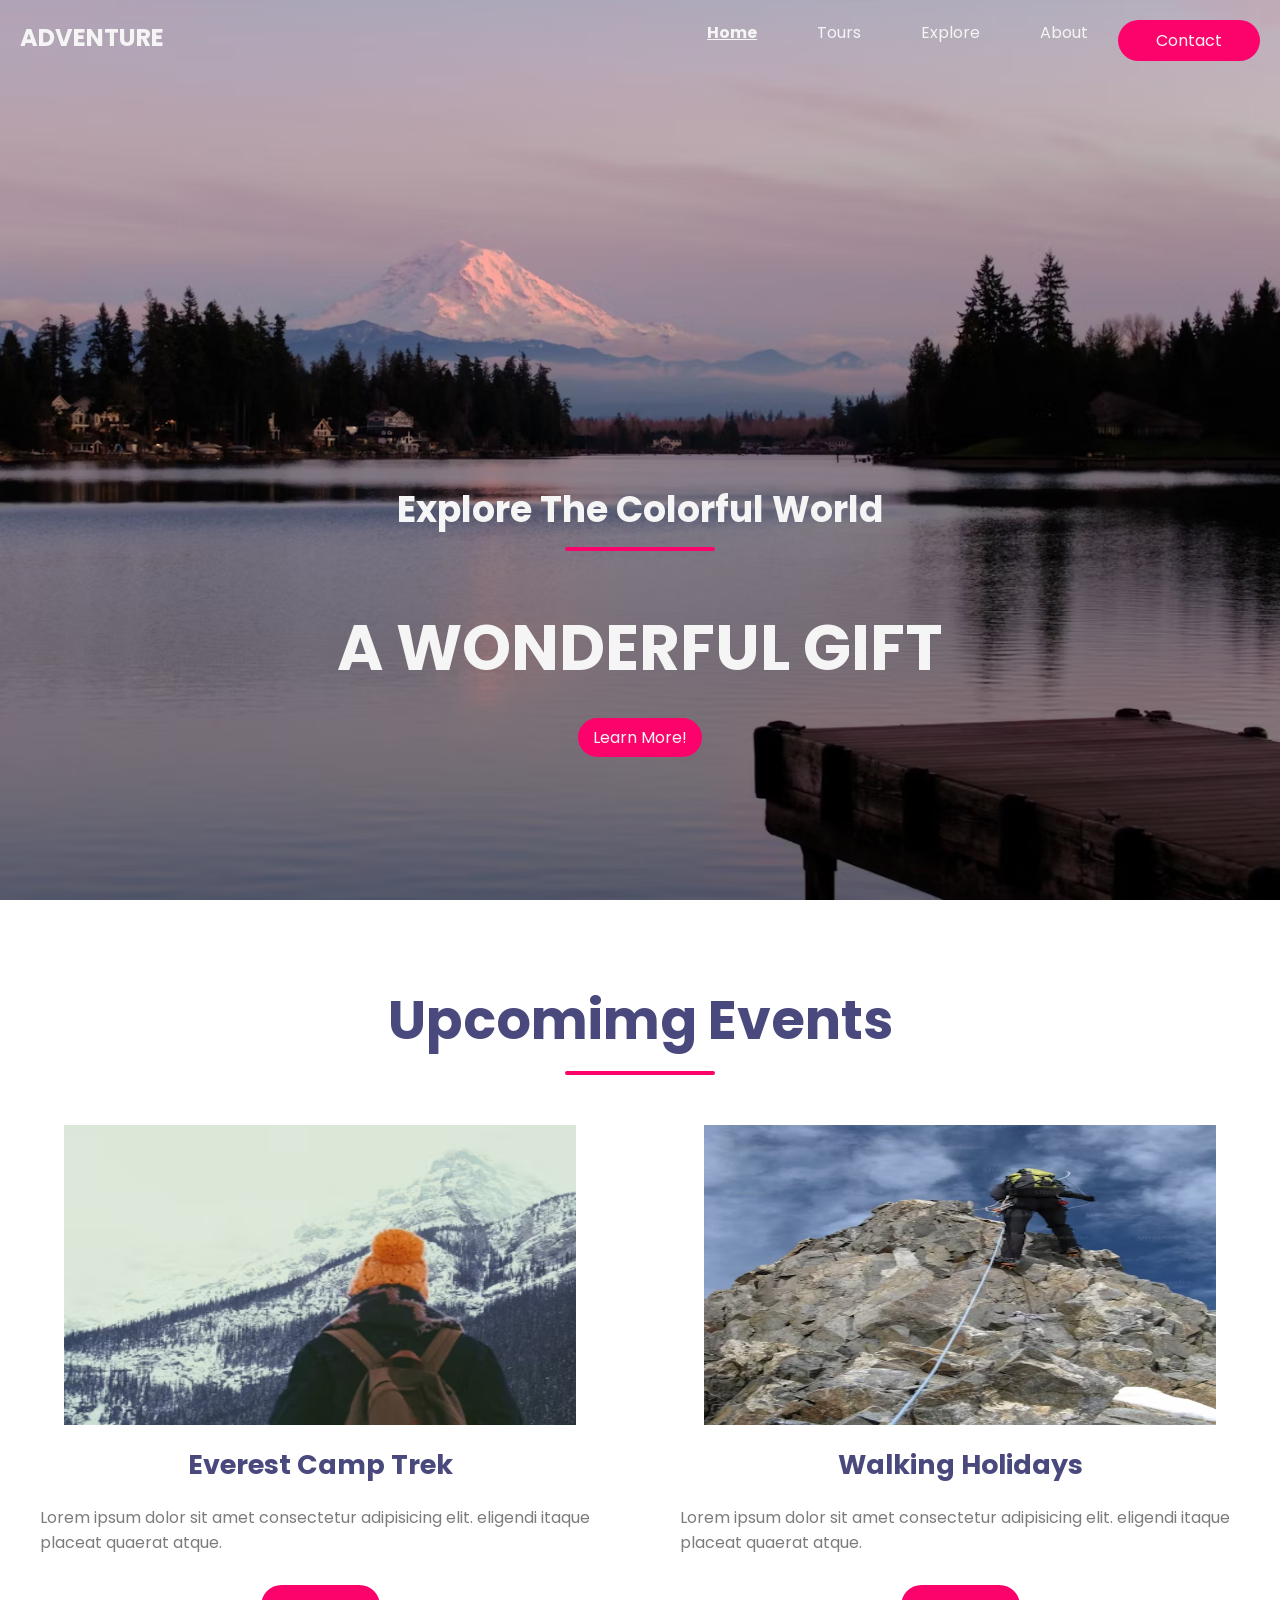
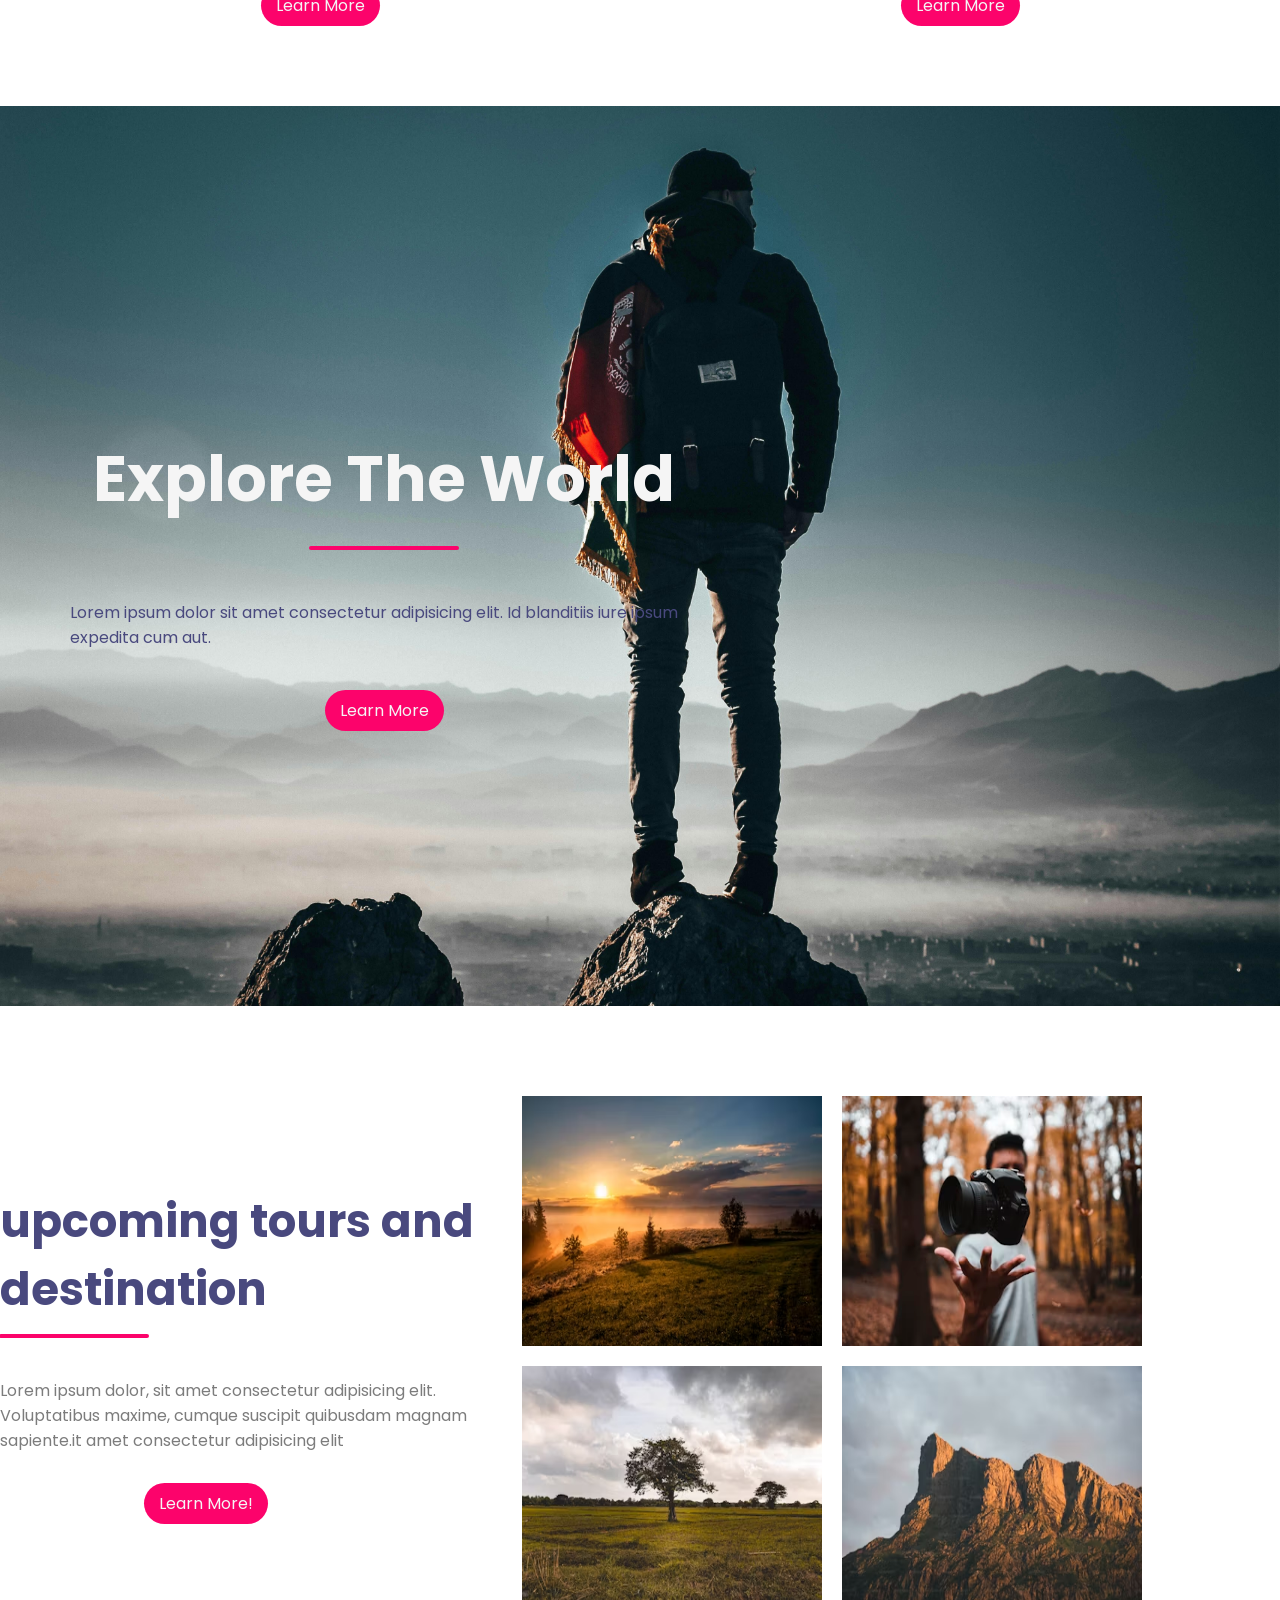
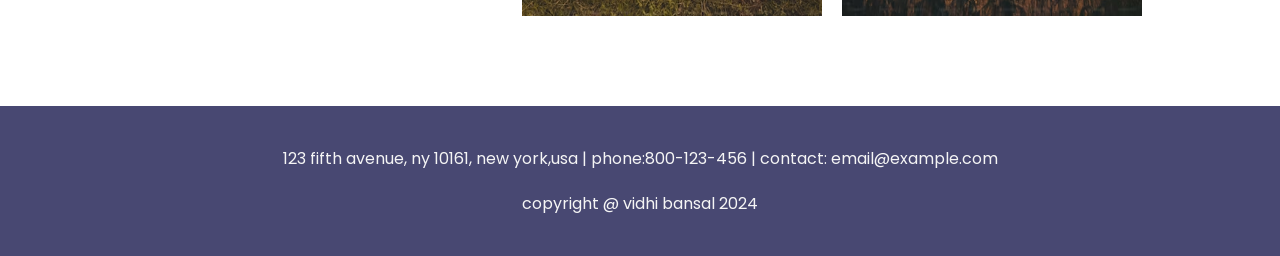
<file: index.html>
<!DOCTYPE html>
<html lang="en">
  <head>
    <meta charset="UTF-8" />
    <meta name="viewport" content="width=device-width, initial-scale=1.0" />
    <title>ADVENTURE</title>
    <link rel="stylesheet" href="./style/style.css" />
    <link rel="stylesheet" href="./media/queries.css" />
    <link
      rel="stylesheet"
      href="https://cdnjs.cloudflare.com/ajax/libs/font-awesome/4.7.0/css/font-awesome.min.css"
    />
    <link rel="preconnect" href="https://fonts.googleapis.com" />
    <link rel="preconnect" href="https://fonts.gstatic.com" crossorigin />
    <link
      href="https://fonts.googleapis.com/css2?family=Jacquard+24&family=Poppins:ital,wght@0,100;0,200;0,300;0,400;0,500;0,600;0,700;0,800;0,900;1,100;1,200;1,300;1,400;1,500;1,600;1,700;1,800;1,900&family=Roboto:ital,wght@0,100;0,300;0,400;0,500;0,700;0,900;1,100;1,300;1,400;1,500;1,700;1,900&display=swap"
      rel="stylesheet"
    />
  </head>
  <body>
    <!-- navbar  -->
    <nav class="navbar">
      <h1 class="logo">ADVENTURE</h1>
      <input type="checkbox" name="" id="click" />
      <label for="click" class="menu-btn">
        <i class="fa fa-bars" aria-hidden="true" class="icons"></i>
      </label>
      <ul class="nav-links">
        <li><a href="#" class="active">home</a></li>
        <li><a href="#">tours</a></li>
        <li><a href="#">explore</a></li>
        <li><a href="#">about</a></li>
        <li class="contact"><a href="#">contact</a></li>
      </ul>
    </nav>

    <header>
      <div class="header-content">
        <h2>Explore The Colorful World</h2>
        <div class="line"></div>
        <h1>A WONDERFUL GIFT</h1>
        <a href="#" class="ctn">learn more!</a>
      </div>
    </header>

    <!-- events  -->

    <section class="events">
      <div class="title">
        <h1>upcomimg events</h1>
        <div class="line"></div>
      </div>
      <div class="row">
        <div class="col">
          <img src="./media/events-1.avif" alt="" />
          <h4>everest camp trek</h4>
          <p>
            Lorem ipsum dolor sit amet consectetur adipisicing elit. eligendi
            itaque placeat quaerat atque.
          </p>
          <a href="#" class="ctn">learn more</a>
        </div>

        <div class="col">
          <img src="./media/events-2.avif" alt="" />
          <h4>walking holidays</h4>
          <p>
            Lorem ipsum dolor sit amet consectetur adipisicing elit. eligendi
            itaque placeat quaerat atque.
          </p>
          <a href="#" class="ctn">learn more</a>
        </div>
      </div>
    </section>

    <!-- explore  -->

    <section class="explore">
      <div class="explore-content">
        <h1>explore the world</h1>
        <div class="line"></div>
        <p>
          Lorem ipsum dolor sit amet consectetur adipisicing elit. Id blanditiis
          iure ipsum expedita cum aut.
        </p>
        <a href="#" class="ctn">learn more</a>
      </div>
    </section>

    <!-- tours  -->

    <section class="tours">
      <div class="row">
        <div class="col content-col">
          <h1>upcoming tours and destination</h1>
          <div class="line"></div>
          <p>
            Lorem ipsum dolor, sit amet consectetur adipisicing elit.
            Voluptatibus maxime, cumque suscipit quibusdam magnam sapiente.it
            amet consectetur adipisicing elit
          </p>
          <a href="#" class="ctn">learn more!</a>
        </div>

        <div class="col image-col">
          <div class="image-gallery">
            <img src="./media/tours-1.avif" alt="" />
            <img src="./media/tours-2.avif" alt="" />
            <img src="./media/tours-3.avif" alt="" />
            <img src="./media/tours-4.avif" alt="" />
          </div>
        </div>
      </div>
    </section>

    <!-- footer  -->
    <section class="footer">
      <p>
        123 fifth avenue, ny 10161, new york,usa | phone:800-123-456 | contact:
        email@example.com
      </p>
      <p>copyright @ vidhi bansal 2024</p>
    </section>
  </body>
</html>
</file>
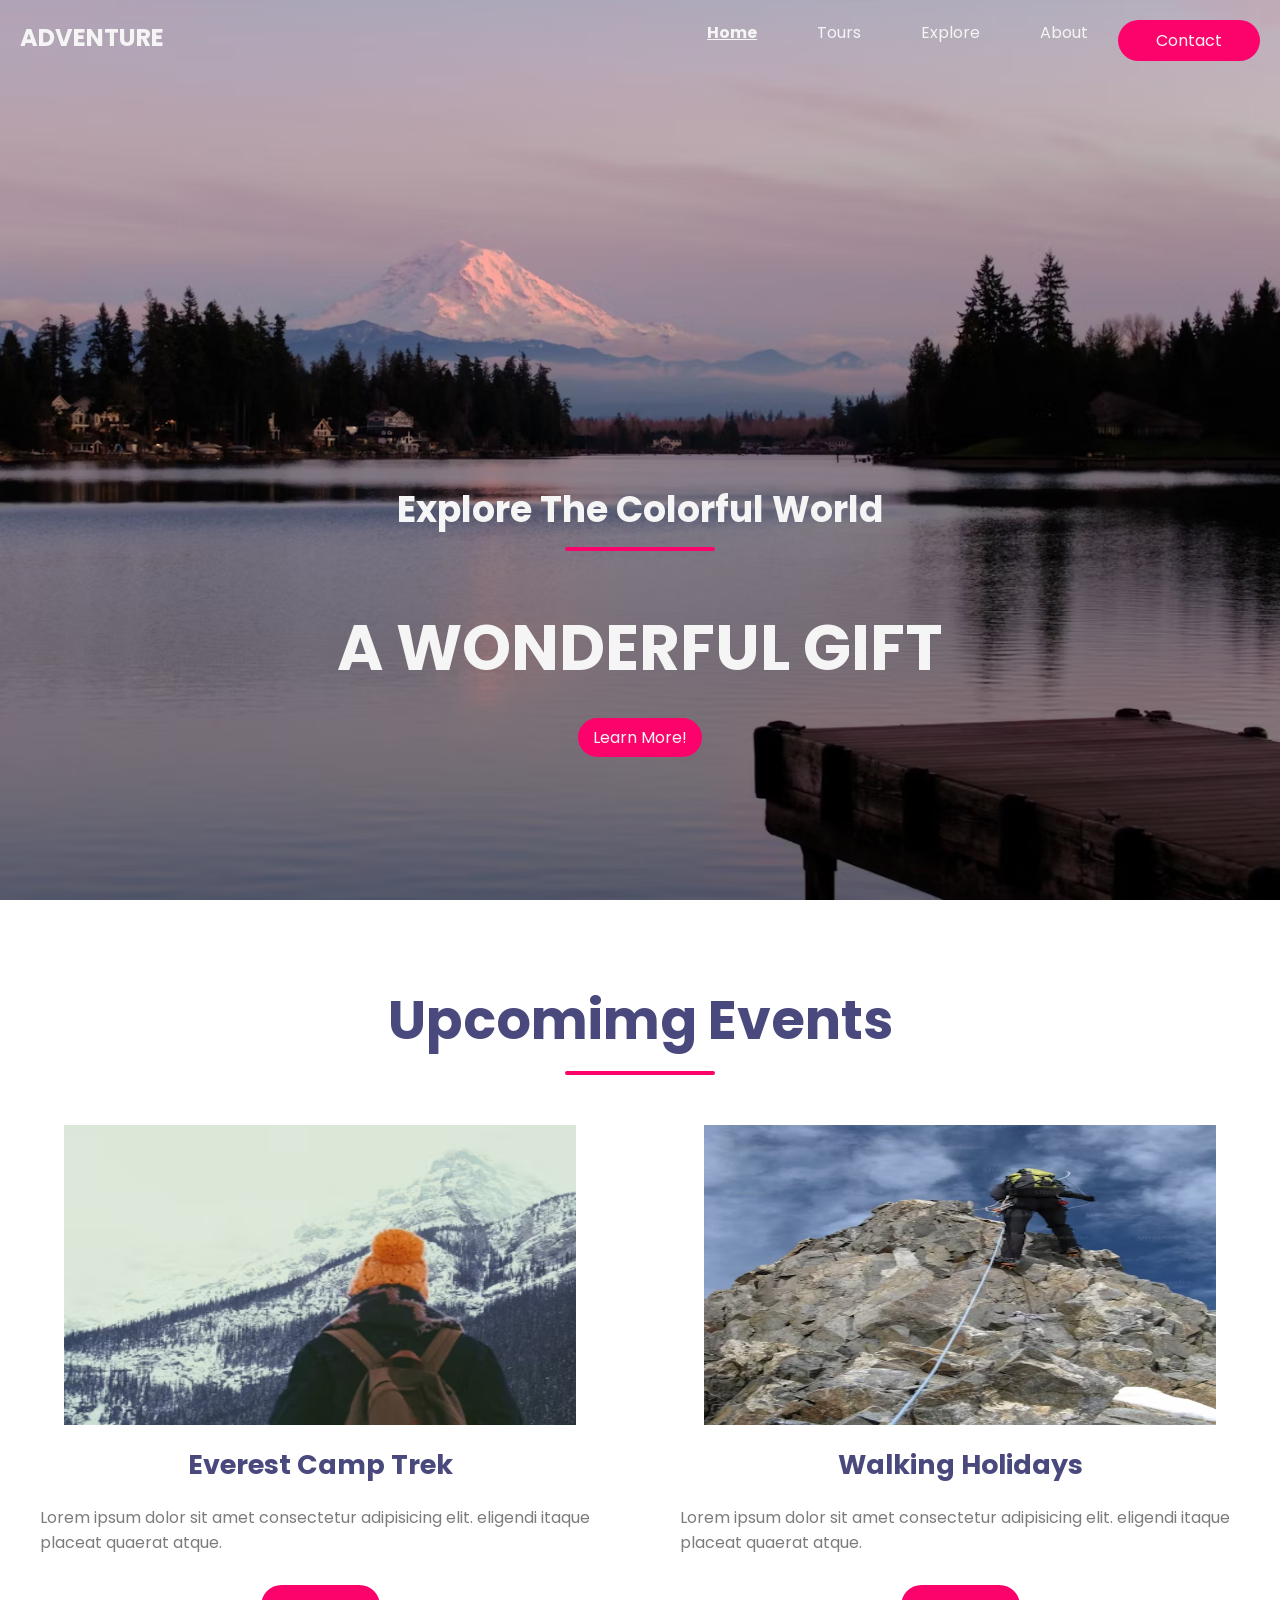
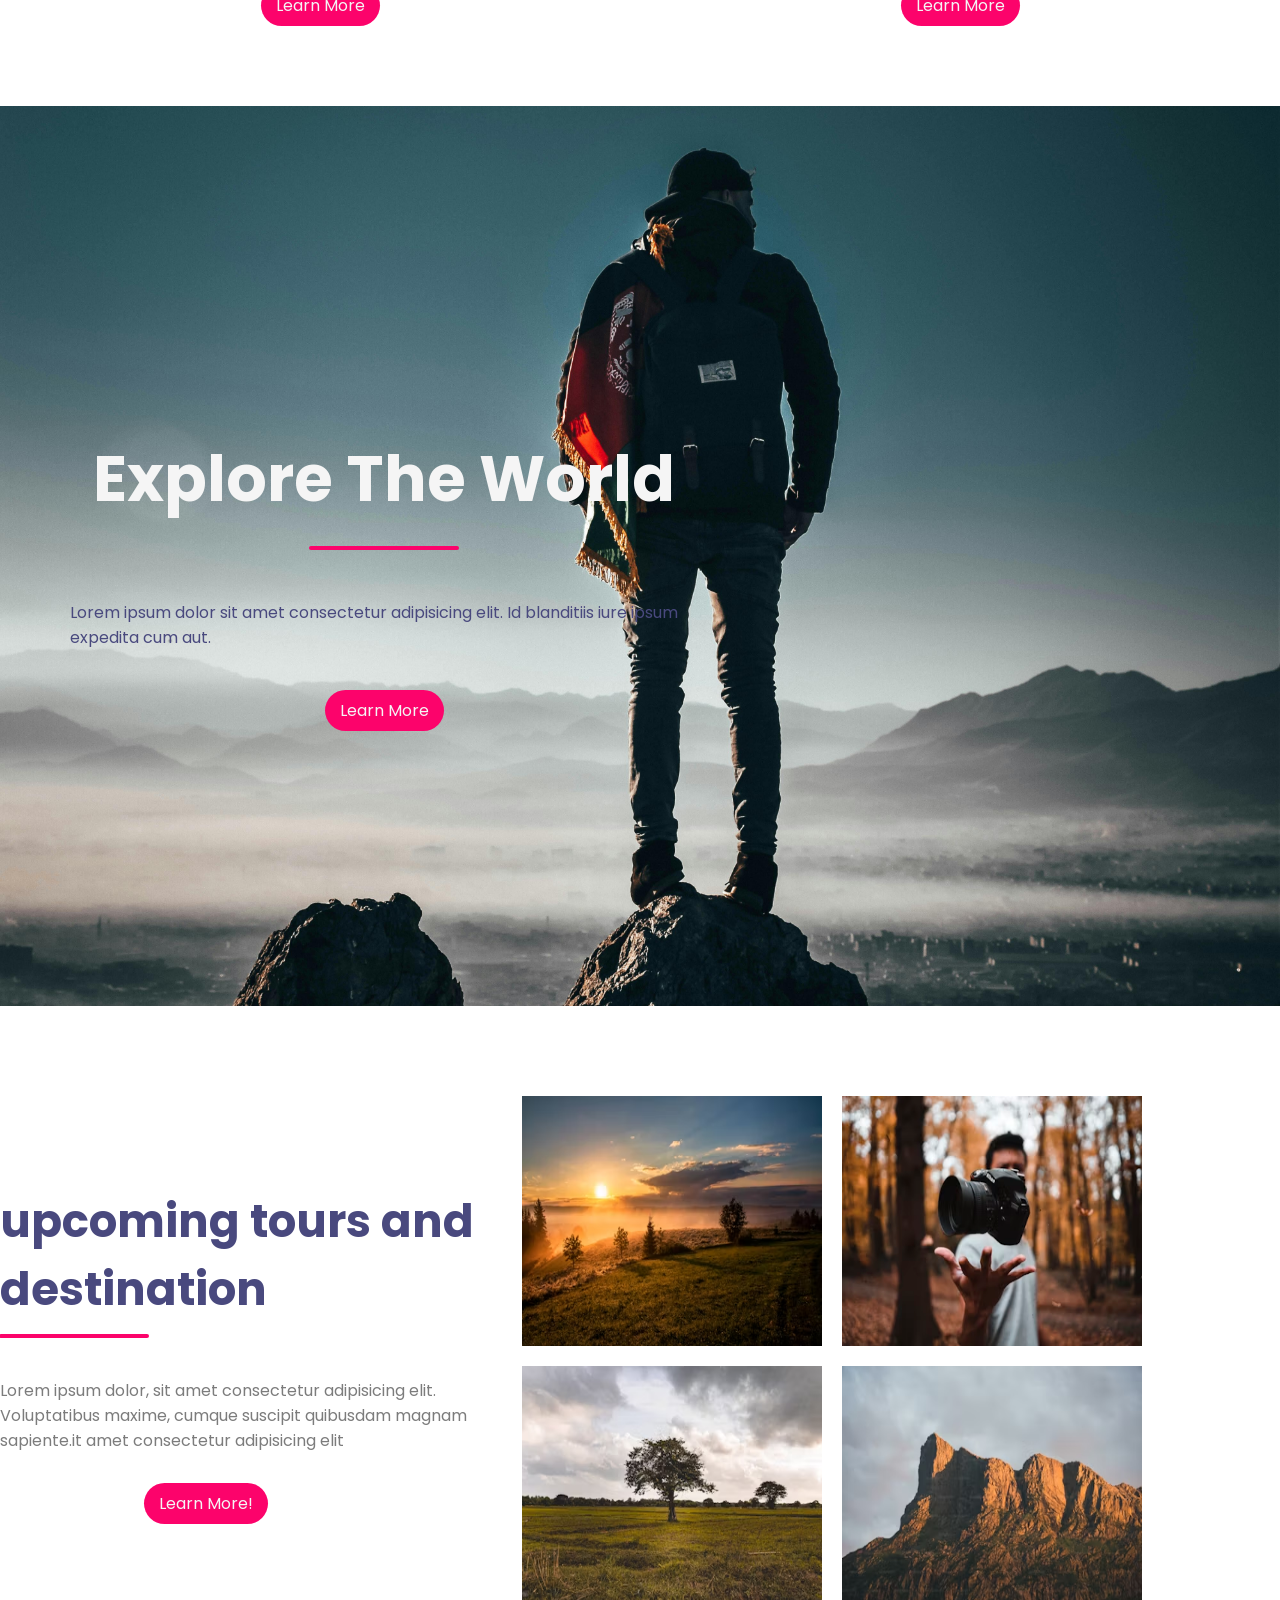
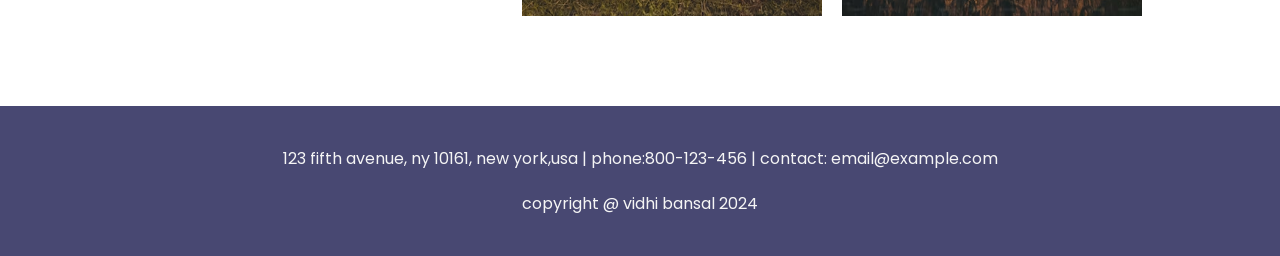
<file: pages/index.html>
<!DOCTYPE html>
<html lang="en">
  <head>
    <meta charset="UTF-8" />
    <meta name="viewport" content="width=device-width, initial-scale=1.0" />
    <title>ADVENTURE</title>
    <link rel="stylesheet" href="../style/style.css" />
    <link rel="stylesheet" href="../media/queries.css" />
    <link
      rel="stylesheet"
      href="https://cdnjs.cloudflare.com/ajax/libs/font-awesome/4.7.0/css/font-awesome.min.css"
    />
    <link rel="preconnect" href="https://fonts.googleapis.com" />
    <link rel="preconnect" href="https://fonts.gstatic.com" crossorigin />
    <link
      href="https://fonts.googleapis.com/css2?family=Jacquard+24&family=Poppins:ital,wght@0,100;0,200;0,300;0,400;0,500;0,600;0,700;0,800;0,900;1,100;1,200;1,300;1,400;1,500;1,600;1,700;1,800;1,900&family=Roboto:ital,wght@0,100;0,300;0,400;0,500;0,700;0,900;1,100;1,300;1,400;1,500;1,700;1,900&display=swap"
      rel="stylesheet"
    />
  </head>
  <body>
    <!-- navbar  -->
    <nav class="navbar">
      <h1 class="logo">ADVENTURE</h1>
      <input type="checkbox" name="" id="click" />
      <label for="click" class="menu-btn">
        <i class="fa fa-bars" aria-hidden="true" class="icons"></i>
      </label>
      <ul class="nav-links">
        <li><a href="#" class="active">home</a></li>
        <li><a href="#">tours</a></li>
        <li><a href="#">explore</a></li>
        <li><a href="#">about</a></li>
        <li class="contact"><a href="#">contact</a></li>
      </ul>
    </nav>

    <header>
      <div class="header-content">
        <h2>Explore The Colorful World</h2>
        <div class="line"></div>
        <h1>A WONDERFUL GIFT</h1>
        <a href="#" class="ctn">learn more!</a>
      </div>
    </header>

    <!-- events  -->

    <section class="events">
      <div class="title">
        <h1>upcomimg events</h1>
        <div class="line"></div>
      </div>
      <div class="row">
        <div class="col">
          <img src="../media/events-1.avif" alt="" />
          <h4>everest camp trek</h4>
          <p>
            Lorem ipsum dolor sit amet consectetur adipisicing elit. eligendi
            itaque placeat quaerat atque.
          </p>
          <a href="#" class="ctn">learn more</a>
        </div>

        <div class="col">
          <img src="../media/events-2.avif" alt="" />
          <h4>walking holidays</h4>
          <p>
            Lorem ipsum dolor sit amet consectetur adipisicing elit. eligendi
            itaque placeat quaerat atque.
          </p>
          <a href="#" class="ctn">learn more</a>
        </div>
      </div>
    </section>

    <!-- explore  -->

    <section class="explore">
      <div class="explore-content">
        <h1>explore the world</h1>
        <div class="line"></div>
        <p>
          Lorem ipsum dolor sit amet consectetur adipisicing elit. Id blanditiis
          iure ipsum expedita cum aut.
        </p>
        <a href="#" class="ctn">learn more</a>
      </div>
    </section>

    <!-- tours  -->

    <section class="tours">
      <div class="row">
        <div class="col content-col">
          <h1>upcoming tours and destination</h1>
          <div class="line"></div>
          <p>
            Lorem ipsum dolor, sit amet consectetur adipisicing elit.
            Voluptatibus maxime, cumque suscipit quibusdam magnam sapiente.it
            amet consectetur adipisicing elit
          </p>
          <a href="#" class="ctn">learn more!</a>
        </div>

        <div class="col image-col">
          <div class="image-gallery">
            <img src="../media/tours-1.avif" alt="" />
            <img src="../media/tours-2.avif" alt="" />
            <img src="../media/tours-3.avif" alt="" />
            <img src="../media/tours-4.avif" alt="" />
          </div>
        </div>
      </div>
    </section>

    <!-- footer  -->
    <section class="footer">
      <p>
        123 fifth avenue, ny 10161, new york,usa | phone:800-123-456 | contact:
        email@example.com
      </p>
      <p>copyright @ vidhi bansal 2024</p>
    </section>
  </body>
</html>
</file>
<file: style/style.css>
* {
  margin: 0;
  padding: 0;
  box-sizing: border-box;
}
body {
  font-family: "poppins", sans-serif;
  overflow-x: hidden;
}
a {
  text-decoration: none;
}
ul {
  list-style: none;
}

/* navbar  */
.navbar {
  position: absolute;
  top: 0;
  left: 0;
  display: flex;
  justify-content: space-between;
  width: 100%;
  padding: 20px;
  color: whitesmoke;
}
.nav-links {
  display: flex;
}
.nav-links li a {
  color: whitesmoke;
  margin: 0 30px;
  text-transform: capitalize;
}
.active {
  color: #fc036b;
  font-weight: bold;
  text-decoration: underline;
}
header {
  width: 100vw;
  height: 100vh;
  background-image: url(../media/home.avif);
  background-repeat: no-repeat;
  background-position: center;
  background-size: cover;
  display: flex;
  align-items: flex-end;
  justify-content: center;
}
.header-content {
  margin-bottom: 150px;
  color: whitesmoke;
  text-align: center;
}
.header-content h2 {
  font-size: 4vmin;
}
.line {
  background: #fc036b;
  width: 150px;
  height: 4px;
  margin: 10px auto;
  border-radius: 5px;
}
.header-content h1 {
  font-size: 7vmin;
  margin-top: 50px;
  margin-bottom: 30px;
}
.ctn {
  background: #fc036b;
  padding: 8px 15px;
  border-radius: 30px;
  color: whitesmoke;
  text-transform: capitalize;
}
.contact {
  background: #fc036b;
  padding: 8px;
  border-radius: 30px;
  color: whitesmoke;
  text-transform: capitalize;
}
.navbar .menu-btn i {
  display: none;
}
#click {
  display: none;
}

/* events  */

section {
  width: 100%;
  margin: 80px auto;
}
.title {
  text-align: center;
  font-size: 4vmin;
  text-transform: capitalize;
  color: #49497e;
}

.row {
  display: flex;
  align-items: center;
  justify-content: space-between;
  width: 100%;
}
.col img {
  width: 80%;
  height: 300px;
}
.row .col {
  display: flex;
  flex-direction: column;
  align-items: center;
}
.events .row {
  margin-top: 50px;
}
h4 {
  font-size: 3vmin;
  color: #49497e;
  margin: 20px auto;
  text-transform: capitalize;
}
p {
  padding: 0px 40px;
  color: #7c7c7c;
}
.events .ctn {
  margin-top: 30px;
}
/* explore  */

.explore {
  width: 100%;
  height: 100vh;
  background-image: url(../media/explore-1.jpg);
  background-repeat: no-repeat;
  background-size: cover;
  background-position: center;
  display: flex;
  align-items: center;
}
.explore-content {
  width: 60%;
  padding: 30px;
  color: whitesmoke;
  flex-direction: column;
  display: flex;
  align-items: center;
}
.explore-content h1 {
  font-size: 7vmin;
  margin: 50px 50px 10px 50px;
  text-transform: capitalize;
}
.explore-content p {
  color: #49497e;
}
.explore-content .ctn {
  margin-top: 40px;
}

.explore-content .line {
  margin-bottom: 50px;
}

/* tours  */
.content-col{
  width: 40%;
}
.image-col{
  width: 60%;
}
.tours .image-gallery{
  display: flex;
  flex-wrap: wrap;
  width: 100%;
  align-items: center;
}
.image-gallery img{
  max-width:300px;
  margin: 10px;
  height: 250px;
}
.content-col h1{
font-size: 5vmin;
color: #49497e;
}
.content-col .line{
  margin-left: -1px;
}
.content-col p{
  padding: 0;
  margin: 30px auto;
}
.content-col .ctn{
  margin-left: -100px;
}
/* footer  */

.footer{
  width: 100%;
  min-height: 100px;
  padding: 20px 80px;
  margin: 0;
  background-color: #484872;
  text-align: center;
}
.footer p{
  color: whitesmoke;
  margin: 20px auto;
  padding: 20px auto;
}

img{
  transition: all .3s ease;
}
img:hover{
  transform: scale(1.1);
}

.ctn:hover{
  background-color: whitesmoke;
  color: #fc036b;

}
</file>
<file: media/queries.css>
/* mobile device  */

@media (max-width: 850px) {
  .navbar .nav-links {
    position: fixed;
    top: 50px;
    left: -100%;
    display: block;
    text-align: center;
    height: 100vh;
    width: 100%;
    background-color: rgb(33, 33, 70);
    border-bottom-right-radius: 50%;
   
  }

  #click:checked ~ .menu-btn i::before {
    content: "\f00d";
  }
  .navbar .nav-links li {
    padding: 20px 0;
    font-size: 20px;
  }
  .navbar .nav-links li:hover {
    color: #fc036b;
  }

  .navbar .menu-btn i {
    display: block;
    color: whitesmoke;
  }
  #click:checked ~ ul {
    left: 0;
  }
  .contact {
    display: inline-block;
    margin-top: 3px;
    padding: none;
  }
  .row{
    flex-direction: column;
    
  }
  .row .col{
    margin: 20px auto;
  }
  .row .col img{
max-width: 90%;
  }
  .explore-content {
    width: 100%;
  }
  .tours .col{
    width: 100%;
  }
  .image-gallery{
    justify-content: center;
    align-items: center;
  }
  .image-gallery img{
    width: 90%;
  }
  .footer{
    padding: 10px;
  }
  
 
}
</file>
